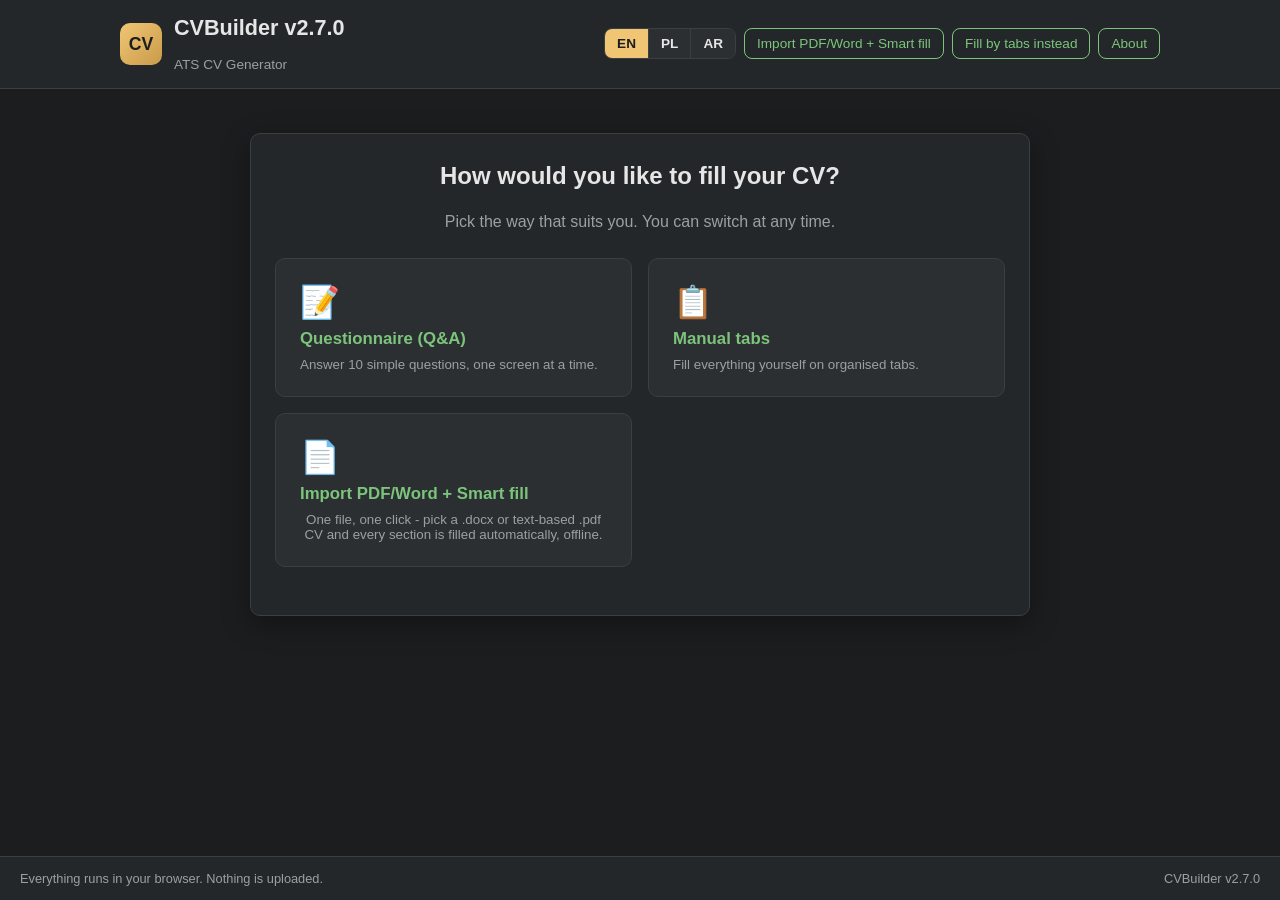
<file: index.html>
<!DOCTYPE html>
<html lang="en" dir="ltr">
<head>
  <meta charset="UTF-8">
  <meta name="viewport" content="width=device-width, initial-scale=1.0">
  <meta name="description" content="ATS-optimized CV generator and checker. Free, private, runs entirely in your browser.">
  <link rel="icon" href="favicon.svg" type="image/svg+xml">
  <title>CVBuilder v2.7.0 - ATS CV Generator</title>
  <link rel="stylesheet" href="styles.css">
</head>
<body>
  <header class="app-header">
    <div class="header-inner">
      <div class="brand">
        <span class="brand-mark">CV</span>
        <div>
          <h1 id="app-title">CVBuilder v2.7.0</h1>
          <p id="app-subtitle" class="subtitle">ATS CV Generator</p>
        </div>
      </div>
      <nav class="header-controls" aria-label="Preferences">
        <div class="lang-switch" role="group" aria-label="Interface language">
          <button type="button" class="lang-btn" data-lang="en" title="English">EN</button>
          <button type="button" class="lang-btn" data-lang="pl" title="Polski">PL</button>
          <button type="button" class="lang-btn" data-lang="ar" title="العربية">AR</button>
        </div>
        <button type="button" id="import-btn" class="ghost-btn" data-i18n="importSmart">Import PDF/Word + Smart fill</button>
        <button type="button" id="mode-toggle" class="ghost-btn" data-i18n="switchMode">Fill by tabs instead</button>
        <button type="button" id="about-btn" class="ghost-btn" data-i18n="about">About</button>
      </nav>
    </div>
  </header>

  <main class="app-main">
    <p id="import-done" class="import-done" role="status" hidden></p>
    <!-- ============ MODE CHOOSER ============ -->
    <section id="pane-chooser" class="pane active" aria-labelledby="chooser-title">
      <div class="card chooser-card">
        <h2 id="chooser-title" data-i18n="chooseHow">How would you like to fill your CV?</h2>
        <p class="muted" data-i18n="chooseHint">Pick the way that suits you. You can switch at any time.</p>
        <div class="chooser-grid">
          <button type="button" class="choice-card" id="choose-wizard">
            <span class="choice-icon">&#128221;</span>
            <strong data-i18n="wizardMode">Questionnaire (Q&amp;A)</strong>
            <span class="muted" data-i18n="wizardDesc">Answer 10 simple questions, one screen at a time.</span>
          </button>
          <button type="button" class="choice-card" id="choose-tabs">
            <span class="choice-icon">&#128203;</span>
            <strong data-i18n="tabsMode">Manual tabs</strong>
            <span class="muted" data-i18n="tabsDesc">Fill everything yourself on organised tabs.</span>
          </button>
          <button type="button" class="choice-card" id="choose-import">
            <span class="choice-icon">&#128196;</span>
            <strong data-i18n="importSmart">Import PDF/Word + Smart fill</strong>
            <span class="muted" data-i18n="smartDesc">One file, one click - pick a .docx or text-based .pdf CV and every section is filled automatically, offline.</span>
          </button>
        </div>
      </div>
    </section>

    <!-- ============ WIZARD ============ -->
    <section id="pane-wizard" class="pane" aria-labelledby="wizard-head">
      <div class="card wizard-card">
        <div class="wizard-top">
          <span class="eyebrow" data-i18n="questionnaire">CV QUESTIONNAIRE</span>
        </div>
        <h2 id="wizard-head" class="wizard-head"></h2>
        <div class="progress-track"><div id="wizard-progress" class="progress-fill"></div></div>
        <div id="wizard-body" class="wizard-body"></div>
        <div class="wizard-nav">
          <button type="button" id="wiz-back" class="btn ghost" data-i18n="back">&lt; Back</button>
          <select id="wiz-jump" aria-label="Jump to question"></select>
          <button type="button" id="wiz-next" class="btn primary" data-i18n="next">Next &gt;</button>
        </div>
      </div>
    </section>

    <!-- ============ MANUAL TABS ============ -->
    <section id="pane-tabs" class="pane" aria-labelledby="tabs-title">
      <div class="card tabs-card">
        <h2 id="tabs-title" class="visually-hidden" data-i18n="manualEntry">Manual entry</h2>
        <div class="tabs" id="tab-bar" role="tablist"></div>
        <div id="tab-content" class="tab-content"></div>
      </div>
    </section>

    <!-- ============ OUTPUT / RESULTS ============ -->
    <section id="pane-output" class="pane" aria-labelledby="output-title">
      <div class="card output-card">
        <div class="output-head">
          <h2 id="output-title" data-i18n="yourOutputs">Your outputs</h2>
          <button type="button" id="edit-answers" class="btn ghost" data-i18n="editAnswers">Edit answers</button>
        </div>
        <div class="score-banner" id="score-banner"></div>

        <!-- One controlled step: style, then format, then a single Generate button. -->
        <div class="generate-panel">
          <div class="generate-section">
            <span class="theme-label" data-i18n="docTheme">Document style</span>
            <div class="theme-options" role="group" aria-label="Document style">
              <button type="button" class="theme-btn active" data-theme="mono"><span class="swatch swatch-mono"></span><span data-i18n="themeMono">Black &amp; white</span></button>
              <button type="button" class="theme-btn" data-theme="green"><span class="swatch swatch-green"></span><span data-i18n="themeGreen">Green &amp; black</span></button>
              <button type="button" class="theme-btn" data-theme="rose"><span class="swatch swatch-rose"></span><span data-i18n="themeRose">Rose &amp; black</span></button>
            </div>
            <p class="muted theme-note" data-i18n="themeNote">Colours only - no tables, text boxes or images, so ATS software can still read the text.</p>
          </div>
          <div class="generate-section">
            <span class="theme-label" data-i18n="fileFormat">File format</span>
            <div class="format-options" role="group" aria-label="File format">
              <label class="format-card"><input type="checkbox" id="fmt-pdf" checked> <span data-i18n="formatPdf">PDF (Save as PDF)</span></label>
              <label class="format-card"><input type="checkbox" id="fmt-doc" checked> <span data-i18n="formatWord">Word (.doc)</span></label>
            </div>
          </div>
          <div class="generate-section options-row">
            <label class="checkbox-row"><input type="checkbox" id="opt-cover" checked> <span data-i18n="includeCover">Include cover letter</span></label>
            <label class="checkbox-row"><input type="checkbox" id="opt-photo"> <span data-i18n="includePhoto">Include photo in CV</span></label>
            <label class="job-label" for="job-text" data-i18n="jobDescription">Job description (optional, for keyword match)</label>
            <textarea id="job-text" rows="3" placeholder="Paste the job advertisement here..."></textarea>
          </div>
          <div class="generate-action">
            <button type="button" id="generate-btn" class="btn primary large" data-i18n="generateFiles">Generate</button>
            <p id="generate-hint" class="muted" data-i18n="formatHint">Select one or both formats, then click Generate.</p>
            <p id="generate-status" class="generate-status" role="status" hidden></p>
          </div>
        </div>

        <div class="output-grid">
          <div class="output-block">
            <h3 data-i18n="cvDocument">CV document</h3>
            <pre id="cv-preview" class="preview" aria-live="polite"></pre>
          </div>
          <div class="output-block">
            <h3 data-i18n="coverLetter">Cover letter</h3>
            <pre id="letter-preview" class="preview" aria-live="polite"></pre>
          </div>
        </div>
        <div class="output-block">
          <h3 data-i18n="atsReport">ATS report</h3>
          <pre id="ats-preview" class="preview" aria-live="polite"></pre>
        </div>
      </div>
    </section>
  </main>

  <footer class="app-footer">
    <span data-i18n="privacyNote">Everything runs in your browser. Nothing is uploaded.</span>
    <span id="footer-version">CVBuilder v2.7.0</span>
  </footer>

  <!-- Hidden print area: populated with the themed document before printing to PDF -->
  <div id="print-area" class="doc" aria-hidden="true"></div>

  <!-- About dialog (in-page modal, no pop-up window) -->
  <div id="about-modal" class="modal" hidden>
    <div class="modal-backdrop" data-close-modal></div>
    <div class="modal-card" role="dialog" aria-modal="true" aria-labelledby="about-modal-title">
      <button type="button" class="modal-close" data-close-modal aria-label="Close">&times;</button>
      <h2 id="about-modal-title">CVBuilder v2.7.0</h2>
      <p id="about-body"></p>
    </div>
  </div>

  <!-- PDF/Word smart-fill dialog: reading and filling happen locally, no file ever leaves the browser -->
  <div id="import-modal" class="modal" hidden>
    <div class="modal-backdrop" data-close-import></div>
    <div class="modal-card" role="dialog" aria-modal="true" aria-labelledby="import-modal-title">
      <button type="button" class="modal-close" data-close-import aria-label="Close">&times;</button>
      <h2 id="import-modal-title" data-i18n="importTitle">Import PDF/Word + Smart fill</h2>
      <p class="muted" data-i18n="importHint">Choose one Word .docx or text-based PDF CV. Its text is read locally in your browser and filled into every section automatically - no model, no upload, no settings.</p>
      <p id="import-pdf-note" class="import-note" data-i18n="pdfImportNote">PDF note: only PDFs with a text layer can be read. For scans or image-only files, run OCR first, then import the extracted text as a DOCX.</p>
      <label id="import-zone" class="import-zone" for="import-file">
        <span class="import-zone-icon">&#128196;</span>
        <span data-i18n="importDrop">Drop a .docx or .pdf file here, or click to browse</span>
        <input type="file" id="import-file" accept=".docx,.pdf,application/vnd.openxmlformats-officedocument.wordprocessingml.document,application/pdf" hidden>
      </label>
      <p id="import-filename" class="import-filename" hidden></p>
      <label class="checkbox-row"><input type="checkbox" id="import-replace" checked> <span data-i18n="importReplace">Replace existing entries</span></label>
      <div class="download-row">
        <button type="button" id="import-apply" class="btn primary" data-i18n="importSmartApply">Import + Smart fill</button>
        <button type="button" class="btn ghost" data-close-import data-i18n="Cancel">Cancel</button>
      </div>
      <p class="import-note" data-i18n="importOfflineNote">Runs entirely in this browser: no model, no network and no uploads.</p>
      <p id="import-status" class="import-status" role="status" hidden></p>
    </div>
  </div>

  <script src="i18n.js"></script>
  <script src="app.js"></script>
</body>
</html>
</file>
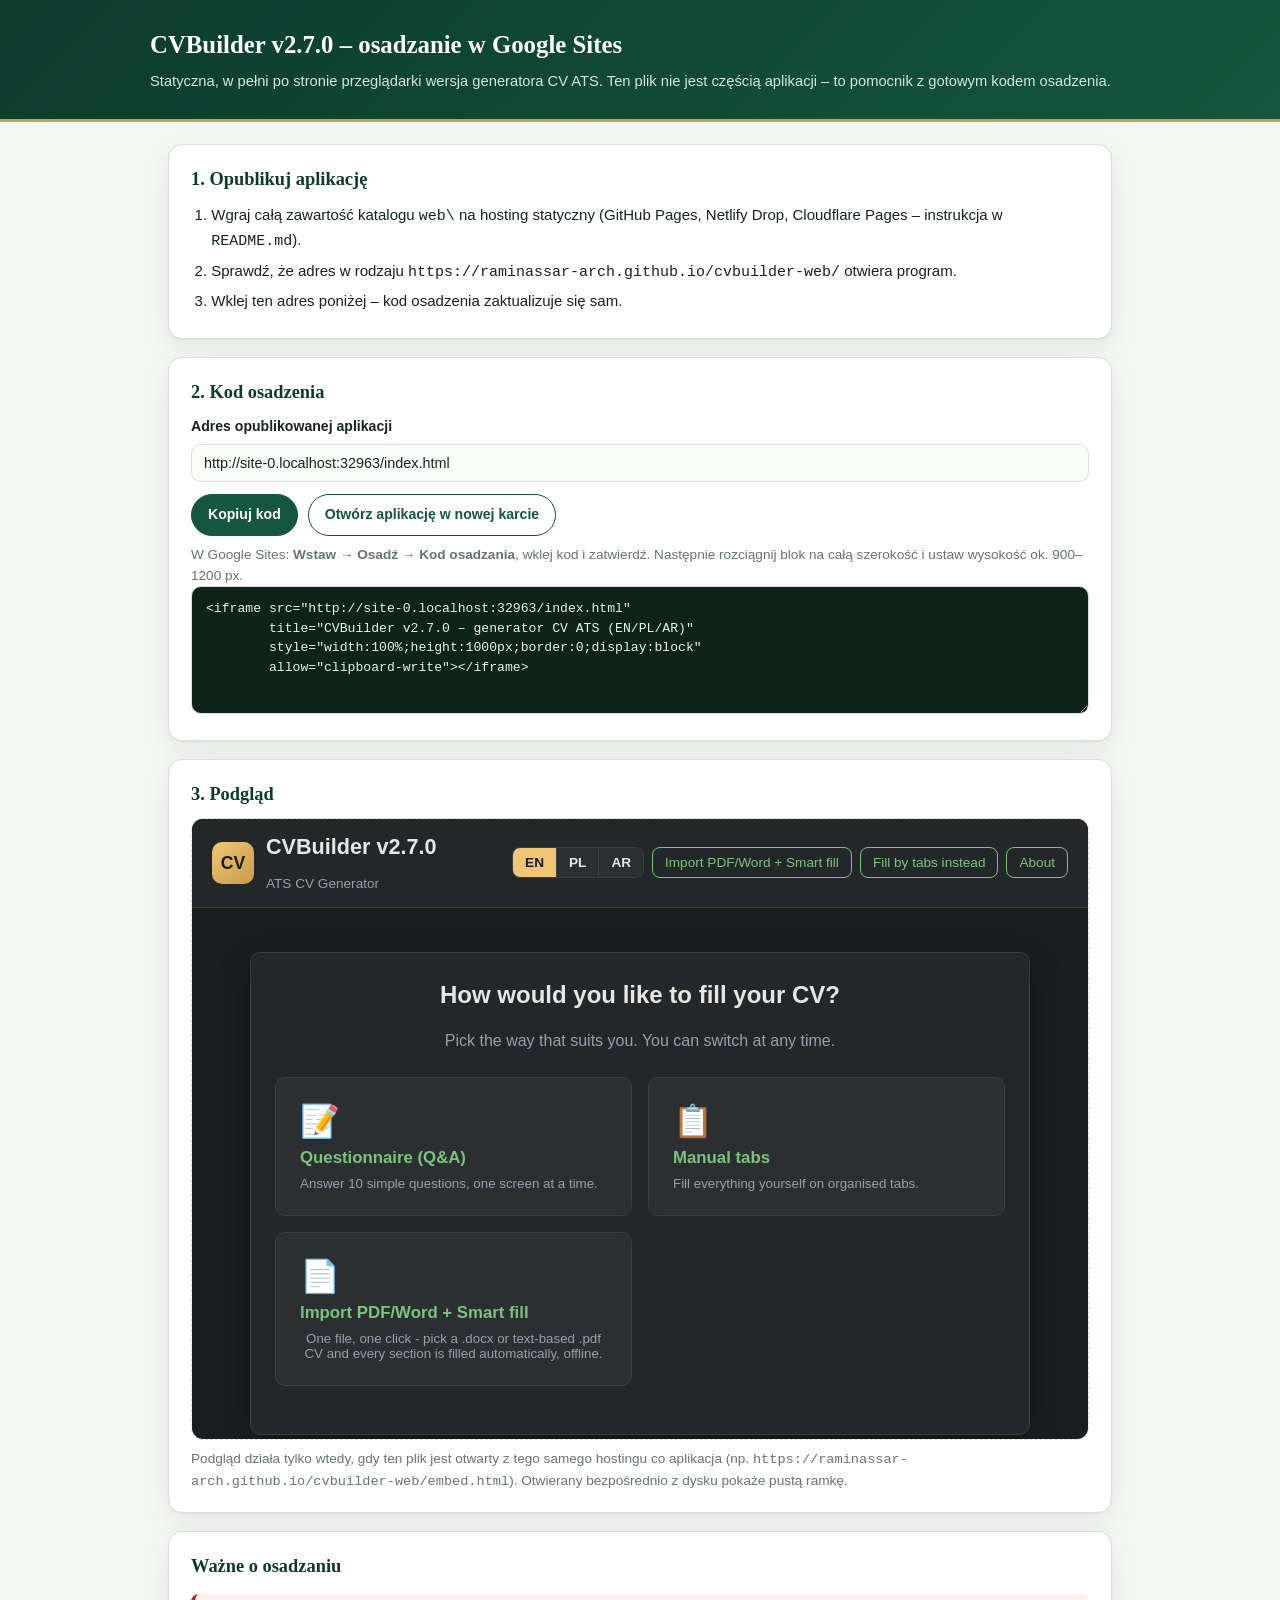
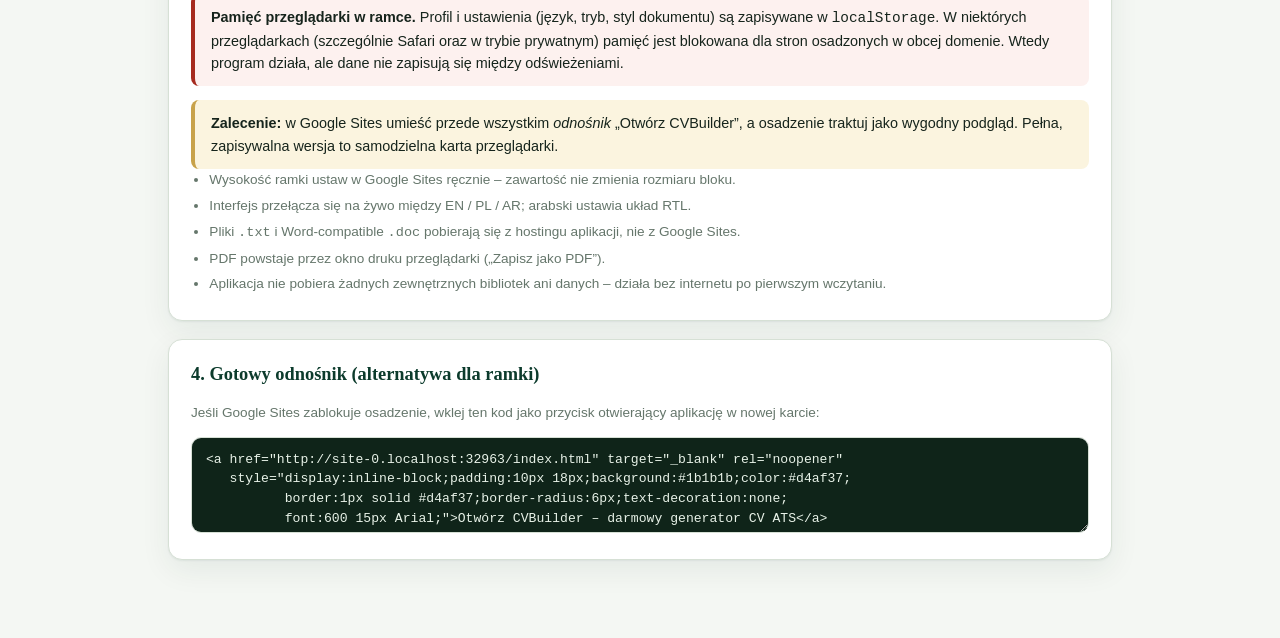
<file: embed.html>
<!doctype html>
<html lang="pl">
<head>
<meta charset="utf-8">
<meta name="viewport" content="width=device-width, initial-scale=1">
<meta name="theme-color" content="#0C3B2C">
<title>CVBuilder v2.7.0 – osadzanie w Google Sites</title>
<meta name="description" content="Pomocnik: gotowy kod osadzenia CVBuilder w Google Sites oraz podgląd aplikacji.">
<link rel="icon" href="favicon.svg" type="image/svg+xml">
<style>
  :root {
    --green-deep: #0c3b2c;
    --green: #14563f;
    --green-mid: #1e6b50;
    --green-soft: #e6efe6;
    --gold: #c8a24a;
    --gold-pale: #fbf4df;
    --bg: #f4f7f3;
    --card: #ffffff;
    --ink: #16241c;
    --muted: #65766b;
    --border: #d6e0d5;
    --danger: #a62b1f;
    --radius: 14px;
    --shadow: 0 1px 2px rgba(12, 59, 44, 0.06), 0 10px 30px rgba(12, 59, 44, 0.07);
  }
  * { box-sizing: border-box; }
  body {
    margin: 0;
    background: var(--bg);
    color: var(--ink);
    font-family: "Segoe UI", Roboto, "Helvetica Neue", Arial, sans-serif;
    font-size: 15px;
    line-height: 1.55;
  }
  header {
    background: linear-gradient(135deg, var(--green-deep), var(--green));
    color: #fff;
    padding: 26px 22px;
    border-bottom: 3px solid var(--gold);
  }
  header .wrap, main { max-width: 980px; margin: 0 auto; }
  header h1 { margin: 0; font-family: Georgia, "Times New Roman", serif; font-size: 1.55rem; }
  header p { margin: 6px 0 0; color: #d8e6d8; font-size: 0.92rem; }
  main { padding: 22px 18px 60px; }
  h2 {
    font-family: Georgia, "Times New Roman", serif;
    color: var(--green-deep);
    font-size: 1.15rem;
    margin: 0 0 0.5em;
  }
  .panel {
    background: var(--card);
    border: 1px solid var(--border);
    border-radius: var(--radius);
    box-shadow: var(--shadow);
    padding: 20px 22px;
    margin: 0 0 18px;
  }
  ol, ul { margin: 0 0 0.4em; padding-left: 1.35em; }
  li { margin-bottom: 0.35em; }
  code, pre, textarea { font-family: "Cascadia Mono", Consolas, "Courier New", monospace; }
  label { display: block; font-weight: 600; font-size: 0.88rem; margin-bottom: 6px; }
  input[type="url"] {
    width: 100%;
    padding: 10px 12px;
    font-size: 0.9rem;
    border: 1px solid var(--border);
    border-radius: 10px;
    background: #fbfdfb;
    color: var(--ink);
  }
  input[type="url"]:focus { outline: 2px solid var(--green-mid); outline-offset: 1px; }
  textarea {
    width: 100%;
    min-height: 128px;
    resize: vertical;
    padding: 12px 14px;
    font-size: 0.82rem;
    line-height: 1.5;
    border: 1px solid var(--border);
    border-radius: 10px;
    background: #0f2419;
    color: #e8f2e8;
  }
  .row { display: flex; flex-wrap: wrap; gap: 10px; align-items: center; margin-top: 12px; }
  button {
    font: inherit;
    font-size: 0.88rem;
    font-weight: 600;
    padding: 9px 16px;
    border-radius: 999px;
    border: 1px solid var(--green);
    background: var(--green);
    color: #fff;
    cursor: pointer;
  }
  button.ghost { background: #fff; color: var(--green); }
  button:hover { filter: brightness(1.08); }
  .note {
    border-left: 4px solid var(--gold);
    background: var(--gold-pale);
    padding: 12px 16px;
    border-radius: 8px;
    font-size: 0.9rem;
    margin: 14px 0 0;
  }
  .warn {
    border-left: 4px solid var(--danger);
    background: #fdf1ef;
    padding: 12px 16px;
    border-radius: 8px;
    font-size: 0.9rem;
    margin: 14px 0 0;
  }
  .frame-box {
    border: 1px dashed var(--border);
    border-radius: 12px;
    overflow: hidden;
    background: #fff;
  }
  iframe { display: block; width: 100%; height: 620px; border: 0; }
  .hint { color: var(--muted); font-size: 0.85rem; margin: 8px 0 0; }
  .small { font-size: 0.85rem; color: var(--muted); }
  a { color: var(--green-mid); }
</style>
</head>
<body>
<header>
  <div class="wrap">
    <h1>CVBuilder v2.7.0 – osadzanie w Google Sites</h1>
    <p>Statyczna, w pełni po stronie przeglądarki wersja generatora CV ATS. Ten plik nie jest częścią aplikacji – to pomocnik z gotowym kodem osadzenia.</p>
  </div>
</header>

<main>
  <section class="panel">
    <h2>1. Opublikuj aplikację</h2>
    <ol>
      <li>Wgraj całą zawartość katalogu <code>web\</code> na hosting statyczny
        (GitHub Pages, Netlify Drop, Cloudflare Pages – instrukcja w <code>README.md</code>).</li>
      <li>Sprawdź, że adres w rodzaju
        <code>https://raminassar-arch.github.io/cvbuilder-web/</code> otwiera program.</li>
      <li>Wklej ten adres poniżej – kod osadzenia zaktualizuje się sam.</li>
    </ol>
  </section>

  <section class="panel">
    <h2>2. Kod osadzenia</h2>
    <label for="url">Adres opublikowanej aplikacji</label>
    <input id="url" type="url" spellcheck="false" autocomplete="off">
    <div class="row">
      <button id="copy" type="button">Kopiuj kod</button>
      <button id="open" type="button" class="ghost">Otwórz aplikację w nowej karcie</button>
      <span id="status" class="small" role="status" aria-live="polite"></span>
    </div>
    <p class="hint">W Google Sites: <strong>Wstaw → Osadź → Kod osadzania</strong>, wklej kod i zatwierdź.
      Następnie rozciągnij blok na całą szerokość i ustaw wysokość ok. 900–1200&nbsp;px.</p>
    <textarea id="snippet" readonly spellcheck="false"></textarea>
  </section>

  <section class="panel">
    <h2>3. Podgląd</h2>
    <div class="frame-box">
      <iframe id="preview" title="Podgląd CVBuilder v2.7.0"></iframe>
    </div>
    <p class="hint">Podgląd działa tylko wtedy, gdy ten plik jest otwarty z tego samego hostingu
      co aplikacja (np. <code>https://raminassar-arch.github.io/cvbuilder-web/embed.html</code>).
      Otwierany bezpośrednio z dysku pokaże pustą ramkę.</p>
  </section>

  <section class="panel">
    <h2>Ważne o osadzaniu</h2>
    <div class="warn">
      <strong>Pamięć przeglądarki w ramce.</strong> Profil i ustawienia (język, tryb, styl dokumentu)
      są zapisywane w <code>localStorage</code>. W niektórych przeglądarkach (szczególnie Safari
      oraz w trybie prywatnym) pamięć jest blokowana dla stron osadzonych w obcej domenie.
      Wtedy program działa, ale dane nie zapisują się między odświeżeniami.
    </div>
    <div class="note">
      <strong>Zalecenie:</strong> w Google Sites umieść przede wszystkim <em>odnośnik</em>
      „Otwórz CVBuilder”, a osadzenie traktuj jako wygodny podgląd. Pełna, zapisywalna
      wersja to samodzielna karta przeglądarki.
    </div>
    <ul class="small">
      <li>Wysokość ramki ustaw w Google Sites ręcznie – zawartość nie zmienia rozmiaru bloku.</li>
      <li>Interfejs przełącza się na żywo między EN / PL / AR; arabski ustawia układ RTL.</li>
      <li>Pliki <code>.txt</code> i Word-compatible <code>.doc</code> pobierają się z hostingu aplikacji, nie z Google Sites.</li>
      <li>PDF powstaje przez okno druku przeglądarki („Zapisz jako PDF”).</li>
      <li>Aplikacja nie pobiera żadnych zewnętrznych bibliotek ani danych – działa bez internetu po pierwszym wczytaniu.</li>
    </ul>
  </section>

  <section class="panel">
    <h2>4. Gotowy odnośnik (alternatywa dla ramki)</h2>
    <p class="small">Jeśli Google Sites zablokuje osadzenie, wklej ten kod jako przycisk otwierający aplikację w nowej karcie:</p>
    <textarea id="linkcode" readonly spellcheck="false" style="min-height:96px"></textarea>
  </section>
</main>

<script>
(function () {
  "use strict";

  var input = document.getElementById("url");
  var snippet = document.getElementById("snippet");
  var linkcode = document.getElementById("linkcode");
  var preview = document.getElementById("preview");
  var status = document.getElementById("status");

  function target() {
    var value = (input.value || "").trim();
    if (!value) return "";
    if (!/^https?:\/\//i.test(value)) value = "https://" + value;
    return value;
  }

  function code() {
    var src = target() || "https://raminassar-arch.github.io/cvbuilder-web/";
    return (
      '<iframe src="' + src + '"\n' +
      '        title="CVBuilder v2.7.0 – generator CV ATS (EN/PL/AR)"\n' +
      '        style="width:100%;height:1000px;border:0;display:block"\n' +
      '        allow="clipboard-write"></iframe>'
    );
  }

  function linkCode() {
    var src = target() || "https://raminassar-arch.github.io/cvbuilder-web/";
    return (
      '<a href="' + src + '" target="_blank" rel="noopener"\n' +
      '   style="display:inline-block;padding:10px 18px;background:#1b1b1b;color:#d4af37;\n' +
      '          border:1px solid #d4af37;border-radius:6px;text-decoration:none;\n' +
      '          font:600 15px Arial;">Otwórz CVBuilder – darmowy generator CV ATS</a>'
    );
  }

  function refresh() {
    snippet.value = code();
    linkcode.value = linkCode();
    var src = target();
    if (src) preview.src = src;
    document.getElementById("open").disabled = !src;
  }

  function flash(text) {
    status.textContent = text;
    setTimeout(function () { status.textContent = ""; }, 2500);
  }

  document.getElementById("copy").addEventListener("click", function () {
    snippet.select();
    snippet.setSelectionRange(0, snippet.value.length);
    var done = function () { flash("Skopiowano kod osadzenia."); };
    var fail = function () {
      try { document.execCommand("copy"); done(); }
      catch (err) { flash("Zaznacz kod i skopiuj ręcznie (Ctrl+C)."); }
    };
    if (navigator.clipboard && navigator.clipboard.writeText) {
      navigator.clipboard.writeText(snippet.value).then(done, fail);
    } else {
      fail();
    }
  });

  document.getElementById("open").addEventListener("click", function () {
    var src = target();
    if (src) window.open(src, "_blank", "noopener");
  });

  input.addEventListener("input", refresh);

  try {
    input.value = new URL("index.html", location.href).href;
  } catch (err) {
    input.value = "";
  }
  refresh();
})();
</script>
</body>
</html>
</file>
<file: styles.css>
/* CVBuilder web - dark theme with gold/green accents, full RTL support. */
:root {
  --bg: #1b1d1f;
  --panel: #242729;
  --panel-2: #2b2f31;
  --fg: #e6e6e6;
  --muted: #9aa0a6;
  --gold: #f0c674;
  --green: #7cc47c;
  --sel: #2f4f2f;
  --border: #3a3f42;
  --danger: #e08b8b;
  --radius: 10px;
  --shadow: 0 8px 28px rgba(0,0,0,.35);
}

* { box-sizing: border-box; }
html, body { margin: 0; padding: 0; }
body {
  background: var(--bg);
  color: var(--fg);
  font-family: "Segoe UI", Tahoma, Arial, sans-serif;
  line-height: 1.5;
  min-height: 100vh;
  display: flex;
  flex-direction: column;
}
html[dir="rtl"] body { font-family: "Segoe UI", Tahoma, Arial, sans-serif; }

a { color: var(--gold); }
h1, h2, h3 { margin: 0 0 .5em; font-weight: 600; }
h1 { font-size: 1.35rem; }
h2 { font-size: 1.5rem; }
h3 { font-size: 1.1rem; color: var(--gold); }
.muted { color: var(--muted); }
.visually-hidden { position: absolute; width: 1px; height: 1px; overflow: hidden; clip: rect(0 0 0 0); }

/* ---------- Header ---------- */
.app-header {
  background: var(--panel);
  border-bottom: 1px solid var(--border);
  position: sticky;
  top: 0;
  z-index: 20;
}
.header-inner {
  max-width: 1080px;
  margin: 0 auto;
  padding: 12px 20px;
  display: flex;
  flex-wrap: wrap;
  align-items: center;
  justify-content: space-between;
  gap: 12px;
}
.brand { display: flex; align-items: center; gap: 12px; }
.brand-mark {
  display: inline-flex;
  align-items: center;
  justify-content: center;
  width: 42px; height: 42px;
  border-radius: 10px;
  background: linear-gradient(135deg, var(--gold), #c89b4a);
  color: #1b1d1f;
  font-weight: 800;
  font-size: 1.1rem;
}
.subtitle { margin: 0; color: var(--muted); font-size: .85rem; }
.header-controls { display: flex; flex-wrap: wrap; align-items: center; gap: 8px; }
.lang-switch { display: inline-flex; border: 1px solid var(--border); border-radius: 8px; overflow: hidden; }
.lang-btn {
  background: var(--panel-2); color: var(--fg); border: 0;
  padding: 7px 12px; cursor: pointer; font-size: .85rem; font-weight: 600;
  border-inline-end: 1px solid var(--border);
}
.lang-btn:last-child { border-inline-end: 0; }
.lang-btn:hover { background: var(--sel); }
.lang-btn.active { background: var(--gold); color: #1b1d1f; }
.ghost-btn {
  background: transparent; color: var(--green); border: 1px solid var(--green);
  border-radius: 8px; padding: 7px 12px; cursor: pointer; font-size: .85rem;
}
.ghost-btn:hover { background: var(--sel); }

/* ---------- Layout ---------- */
.app-main { flex: 1; max-width: 1080px; width: 100%; margin: 0 auto; padding: 24px 20px; }
.pane { display: none; }
.pane.active { display: block; animation: fade .2s ease; }
@keyframes fade { from { opacity: 0; } to { opacity: 1; } }
.card {
  background: var(--panel);
  border: 1px solid var(--border);
  border-radius: var(--radius);
  padding: 24px;
  box-shadow: var(--shadow);
}
.eyebrow { color: var(--gold); font-size: .8rem; letter-spacing: .12em; text-transform: uppercase; font-weight: 700; }

/* ---------- Chooser ---------- */
.chooser-card { max-width: 780px; margin: 20px auto; text-align: center; }
.chooser-grid { display: grid; grid-template-columns: repeat(2, minmax(0, 1fr)); gap: 16px; margin: 24px 0; }
.choice-card {
  background: var(--panel-2); color: var(--fg); border: 1px solid var(--border);
  border-radius: var(--radius); padding: 24px; cursor: pointer; text-align: center;
  display: flex; flex-direction: column; gap: 8px; transition: border-color .15s, transform .15s;
}
.choice-card:hover { border-color: var(--gold); transform: translateY(-2px); }
.choice-card strong { color: var(--green); font-size: 1.05rem; }
.choice-icon { font-size: 2rem; }

/* ---------- Forms ---------- */
label.field { display: block; margin: 12px 0 4px; font-weight: 600; color: var(--green); font-size: .9rem; }
input[type="text"], input[type="email"], input[type="url"], input[type="tel"],
textarea, select {
  width: 100%; background: var(--bg); color: var(--fg);
  border: 1px solid var(--border); border-radius: 7px;
  padding: 9px 11px; font: inherit; font-size: .95rem;
}
html[dir="rtl"] input[type="text"], html[dir="rtl"] textarea, html[dir="rtl"] select { text-align: right; }
input:focus, textarea:focus, select:focus { outline: 2px solid var(--gold); outline-offset: 1px; }
textarea { resize: vertical; }
.checkbox-row { display: flex; align-items: center; gap: 8px; margin: 12px 0; cursor: pointer; }
.checkbox-row input { accent-color: var(--green); width: 16px; height: 16px; }
.field-row { display: grid; grid-template-columns: 1fr 1fr; gap: 8px 16px; }
.field-row .full { grid-column: 1 / -1; }
.hint { color: var(--muted); font-size: .88rem; margin: 4px 0 14px; }
.section-label { color: var(--gold); font-weight: 700; margin: 18px 0 6px; border-bottom: 1px solid var(--border); padding-bottom: 4px; }

/* Repeat editors */
.repeat-item {
  background: var(--panel-2); border: 1px solid var(--border); border-radius: 8px;
  padding: 12px; margin: 8px 0; display: flex; justify-content: space-between; align-items: center; gap: 10px;
}
.repeat-item .item-title { color: var(--fg); font-weight: 600; }
.repeat-item .item-actions { display: flex; gap: 4px; flex-shrink: 0; }
.icon-btn {
  background: var(--bg); color: var(--fg); border: 1px solid var(--border);
  border-radius: 6px; padding: 4px 9px; cursor: pointer; font-size: .85rem;
}
.icon-btn:hover { border-color: var(--gold); color: var(--gold); }
.icon-btn.danger:hover { border-color: var(--danger); color: var(--danger); }

/* ---------- Buttons ---------- */
.btn {
  background: var(--panel-2); color: var(--fg); border: 1px solid var(--border);
  border-radius: 8px; padding: 9px 16px; cursor: pointer; font: inherit; font-size: .9rem; font-weight: 600;
}
.btn:hover { border-color: var(--gold); }
.btn.primary { background: var(--green); color: #14210f; border-color: var(--green); }
.btn.primary:hover { background: #96d496; }
.btn.ghost { background: transparent; color: var(--muted); }
.btn.large { padding: 12px 22px; font-size: 1rem; width: 100%; margin-top: 14px; }
.btn:disabled { opacity: .4; cursor: not-allowed; }

/* ---------- Wizard ---------- */
.wizard-card { max-width: 780px; margin: 0 auto; }
.wizard-top { display: flex; justify-content: space-between; align-items: center; }
.wizard-head { color: var(--green); margin: 8px 0; }
.progress-track { height: 7px; background: var(--bg); border-radius: 4px; overflow: hidden; margin-bottom: 18px; }
.progress-fill { height: 100%; width: 10%; background: linear-gradient(90deg, var(--green), var(--gold)); transition: width .25s; }
html[dir="rtl"] .progress-fill { background: linear-gradient(270deg, var(--green), var(--gold)); }
/* Fixed-height scroll area keeps Back / Next / jump pinned in the same place on every step. */
.wizard-body {
  height: 340px; overflow-y: auto; overflow-x: hidden;
  padding-inline-end: 8px; scrollbar-color: var(--border) transparent;
}
.wizard-nav {
  position: sticky; bottom: -24px; z-index: 2;
  background: var(--panel);
  display: flex; align-items: center; justify-content: space-between; gap: 12px;
  margin: 20px -24px -24px; padding: 16px 24px;
  border-top: 1px solid var(--border);
}
.wizard-nav select { max-width: 280px; }

/* ---------- Tabs ---------- */
.tabs { display: flex; flex-wrap: wrap; gap: 4px; border-bottom: 1px solid var(--border); margin-bottom: 18px; }
.tab {
  background: transparent; color: var(--muted); border: 0; border-bottom: 2px solid transparent;
  padding: 9px 14px; cursor: pointer; font: inherit; font-size: .9rem; font-weight: 600;
}
.tab:hover { color: var(--fg); }
.tab.active { color: var(--gold); border-bottom-color: var(--gold); }
.tab-content { min-height: 260px; }

/* ---------- Output ---------- */
.output-head { display: flex; justify-content: space-between; align-items: center; gap: 12px; }
.score-banner { padding: 12px 16px; border-radius: 8px; margin: 14px 0; font-weight: 600; background: var(--sel); border: 1px solid var(--green); }
.score-banner.low { background: #4a2f2f; border-color: var(--danger); }
.output-grid { display: grid; grid-template-columns: 1fr 1fr; gap: 18px; }
.output-block { margin-top: 16px; }
.preview {
  background: var(--bg); border: 1px solid var(--border); border-radius: 8px;
  padding: 14px; white-space: pre-wrap; word-wrap: break-word; font-family: Consolas, "Courier New", monospace;
  font-size: .82rem; max-height: 320px; overflow: auto; margin: 8px 0; line-height: 1.45;
}
html[dir="rtl"] .preview { font-family: "Segoe UI", Tahoma, sans-serif; direction: rtl; text-align: right; }
.download-row { display: flex; flex-wrap: wrap; gap: 8px; }
.options-row { margin-top: 22px; padding-top: 18px; border-top: 1px solid var(--border); }
.job-label { display: block; font-weight: 600; color: var(--green); margin: 12px 0 4px; }

/* ---------- Single Generate panel: style -> format -> generate ---------- */
.generate-panel {
  background: var(--panel-2); border: 1px solid var(--border);
  border-radius: var(--radius); padding: 18px; margin: 18px 0 4px;
}
.generate-section { margin-bottom: 16px; }
.generate-section + .generate-section { border-top: 1px solid var(--border); padding-top: 16px; }
.generate-section .theme-picker { margin: 0; }
.generate-section.options-row { margin-top: 0; padding-top: 16px; }
.format-options { display: flex; flex-wrap: wrap; gap: 10px; }
.format-card {
  display: inline-flex; align-items: center; gap: 9px;
  background: var(--bg); border: 1px solid var(--border); border-radius: 8px;
  padding: 10px 14px; cursor: pointer; font-weight: 600; font-size: .92rem;
}
.format-card:hover { border-color: var(--gold); }
.format-card:has(input:checked) { border-color: var(--green); color: var(--green); background: var(--sel); }
.format-card input { accent-color: var(--green); width: 16px; height: 16px; margin: 0; }
.generate-action { border-top: 1px solid var(--border); padding-top: 16px; }
.generate-action .btn.large { margin-top: 0; }
.generate-action .muted { font-size: .82rem; margin: 8px 0 0; }
.generate-status { font-size: .88rem; margin: 10px 0 0; color: var(--green); }
.generate-status.warn { color: var(--gold); }

/* ---------- Document theme picker ---------- */
.theme-picker { margin: 16px 0; }
.theme-label { display: block; font-weight: 600; color: var(--gold); margin-bottom: 8px; }
.theme-options { display: flex; flex-wrap: wrap; gap: 8px; }
.theme-btn {
  display: inline-flex; align-items: center; gap: 8px;
  background: var(--panel-2); color: var(--fg); border: 1px solid var(--border);
  border-radius: 8px; padding: 8px 12px; cursor: pointer; font: inherit; font-size: .85rem;
}
.theme-btn:hover { border-color: var(--gold); }
.theme-btn.active { border-color: var(--green); background: var(--sel); }
.swatch { width: 16px; height: 16px; border-radius: 50%; border: 2px solid rgba(255,255,255,.25); display: inline-block; }
.swatch-mono { background: linear-gradient(135deg, #ffffff 50%, #111111 50%); }
.swatch-green { background: linear-gradient(135deg, #2f6b3a 50%, #101410 50%); }
.swatch-rose { background: linear-gradient(135deg, #b76e79 50%, #1a1113 50%); }
.theme-note { font-size: .8rem; margin: 6px 0 0; }

/* ---------- Footer ---------- */
.app-footer {
  background: var(--panel); border-top: 1px solid var(--border);
  padding: 12px 20px; display: flex; justify-content: space-between; flex-wrap: wrap; gap: 8px;
  color: var(--muted); font-size: .8rem;
}

/* ---------- Modal ---------- */
.modal { position: fixed; inset: 0; z-index: 50; display: flex; align-items: center; justify-content: center; padding: 20px; }
.modal[hidden] { display: none; }
.modal-backdrop { position: absolute; inset: 0; background: rgba(0,0,0,.65); }
.modal-card {
  position: relative; background: var(--panel); border: 1px solid var(--border); border-radius: var(--radius);
  padding: 28px; max-width: 460px; width: 100%; box-shadow: var(--shadow);
}
.modal-close {
  position: absolute; top: 8px; inset-inline-end: 10px; background: transparent; color: var(--muted);
  border: 0; font-size: 1.6rem; cursor: pointer; line-height: 1;
}
.modal-close:hover { color: var(--fg); }

/* ---------- DOCX import dialog ---------- */
.import-zone {
  display: flex; flex-direction: column; align-items: center; justify-content: center;
  gap: 8px; min-height: 118px; margin: 14px 0 8px; padding: 16px;
  border: 2px dashed var(--border); border-radius: var(--radius);
  background: var(--panel-2); color: var(--muted); text-align: center;
  cursor: pointer; transition: border-color .15s, background .15s;
}
.import-zone:hover, .import-zone.dragover { border-color: var(--gold); background: var(--sel); color: var(--fg); }
.import-zone-icon { font-size: 2rem; line-height: 1; }
.import-filename { color: var(--green); font-weight: 600; font-size: .9rem; margin: 0 0 6px; word-break: break-all; }
.import-note {
  margin: 0 0 10px; padding: 8px 12px; border-inline-start: 3px solid var(--gold);
  border-radius: 6px; background: var(--panel-2); color: var(--gold);
  font-size: .85rem; line-height: 1.4;
}
.import-note[hidden] { display: none; }
.ai-details { margin: 0 0 8px; font-size: .85rem; color: var(--muted); }
.ai-details summary { cursor: pointer; color: var(--gold); padding: 4px 0; }
.ai-details label { display: flex; align-items: center; gap: 10px; margin: 6px 0; }
.ai-details label span { min-width: 110px; }
.ai-details input {
  flex: 1; min-width: 0; padding: 6px 8px; border: 1px solid var(--border);
  border-radius: 6px; background: var(--panel-2); color: var(--fg); font: inherit;
}
.import-status { margin: 12px 0 0; font-size: .9rem; color: var(--green); }
.import-status.warn { color: var(--gold); }
.import-status.error { color: var(--danger); }
.import-status[hidden] { display: none; }
.import-done {
  margin: 0 0 16px; padding: 10px 14px; border: 1px solid var(--green);
  border-radius: 8px; background: var(--sel); color: var(--fg); font-size: .9rem;
}
.import-done[hidden] { display: none; }

/* ---------- Responsive ---------- */
@media (max-width: 720px) {
  .chooser-grid, .output-grid, .field-row { grid-template-columns: 1fr; }
  .header-inner { justify-content: center; }
  .card { padding: 16px; }
  .wizard-nav { flex-wrap: wrap; }
}

/* ---------- Print / PDF document themes ---------- */
#print-area { display: none; }
@page { size: A4; margin: 18mm; }
@media print {
  body { background: #fff !important; color: #000 !important; }
  .app-header, .app-main, .app-footer, .modal { display: none !important; }
  #print-area { display: block !important; }
  #print-area.doc {
    font-family: Calibri, "Segoe UI", Arial, sans-serif;
    font-size: 10.5pt; line-height: 1.35; color: #111; background: #fff;
    --doc-accent: #111; --doc-head: #111; --doc-rule: #999; --doc-brand: #111;
  }
  #print-area.doc.theme-green { --doc-accent: #2f6b3a; --doc-head: #234f2b; --doc-rule: #8fbf95; --doc-brand: #2f6b3a; }
  #print-area.doc.theme-rose  { --doc-accent: #a34f5b; --doc-head: #7d3843; --doc-rule: #d6a8ae; --doc-brand: #a34f5b; }
  #print-area.doc h1 { font-size: 20pt; margin: 0 0 2mm; color: var(--doc-head); }
  #print-area.doc .doc-title { font-size: 12pt; font-weight: 600; color: var(--doc-accent); margin: 0 0 3mm; }
  #print-area.doc .doc-contact { font-size: 9.5pt; color: #333; margin: 0 0 5mm; }
  #print-area.doc h2 {
    font-size: 11.5pt; text-transform: uppercase; letter-spacing: .06em;
    color: var(--doc-head); border-bottom: 1.5px solid var(--doc-rule);
    padding-bottom: 1mm; margin: 6mm 0 2mm; page-break-after: avoid;
  }
  #print-area.doc p, #print-area.doc li { margin: 0 0 1.5mm; }
  #print-area.doc ul { margin: 0 0 2mm; padding-inline-start: 5mm; }
  #print-area.doc .doc-item { margin-bottom: 3mm; page-break-inside: avoid; }
  #print-area.doc .doc-item strong { color: var(--doc-accent); }
  #print-area.doc .doc-role { font-weight: 600; color: var(--doc-head); }
  #print-area.doc .doc-brief { font-style: italic; color: #444; }
  #print-area.doc .letter-body { white-space: pre-wrap; }
  #print-area.doc.page-break { page-break-before: always; }
  #print-area.doc a { color: var(--doc-accent); text-decoration: none; }
}

/* Screen preview of the chosen document theme (small sample swatch in output). */
.preview.theme-green { border-inline-start: 4px solid #2f6b3a; }
.preview.theme-rose { border-inline-start: 4px solid #a34f5b; }
.preview.theme-mono { border-inline-start: 4px solid #111; }
</file>
